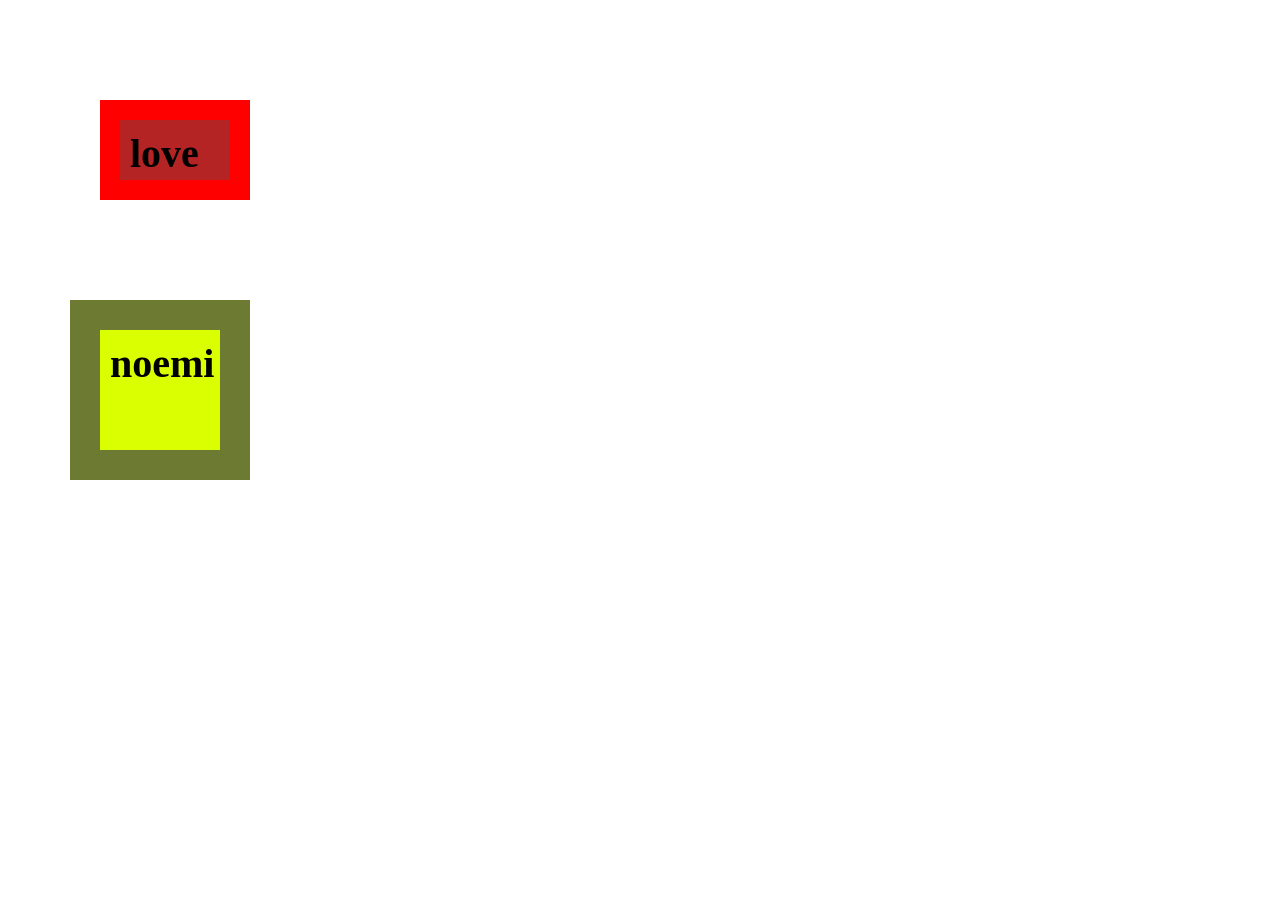
<file: Box Model/index.html>
<!DOCTYPE html>
<html lang="en">
<head>
  <meta charset="UTF-8">
  <meta http-equiv="X-UA-Compatible" content="IE=edge">
  <meta name="viewport" content="width=device-width, initial-scale=1.0">
  <link rel="stylesheet" href="style.css">
  <title>Document</title>
</head>
<body>
  
<!--   fork this pen -->
  <div class="box-one">
    <h4>love</h4>
  </div>
  
  <div class="box-two">
      <h5>noemi</h5>  
  </div>
  
</body>
</html>
</file>
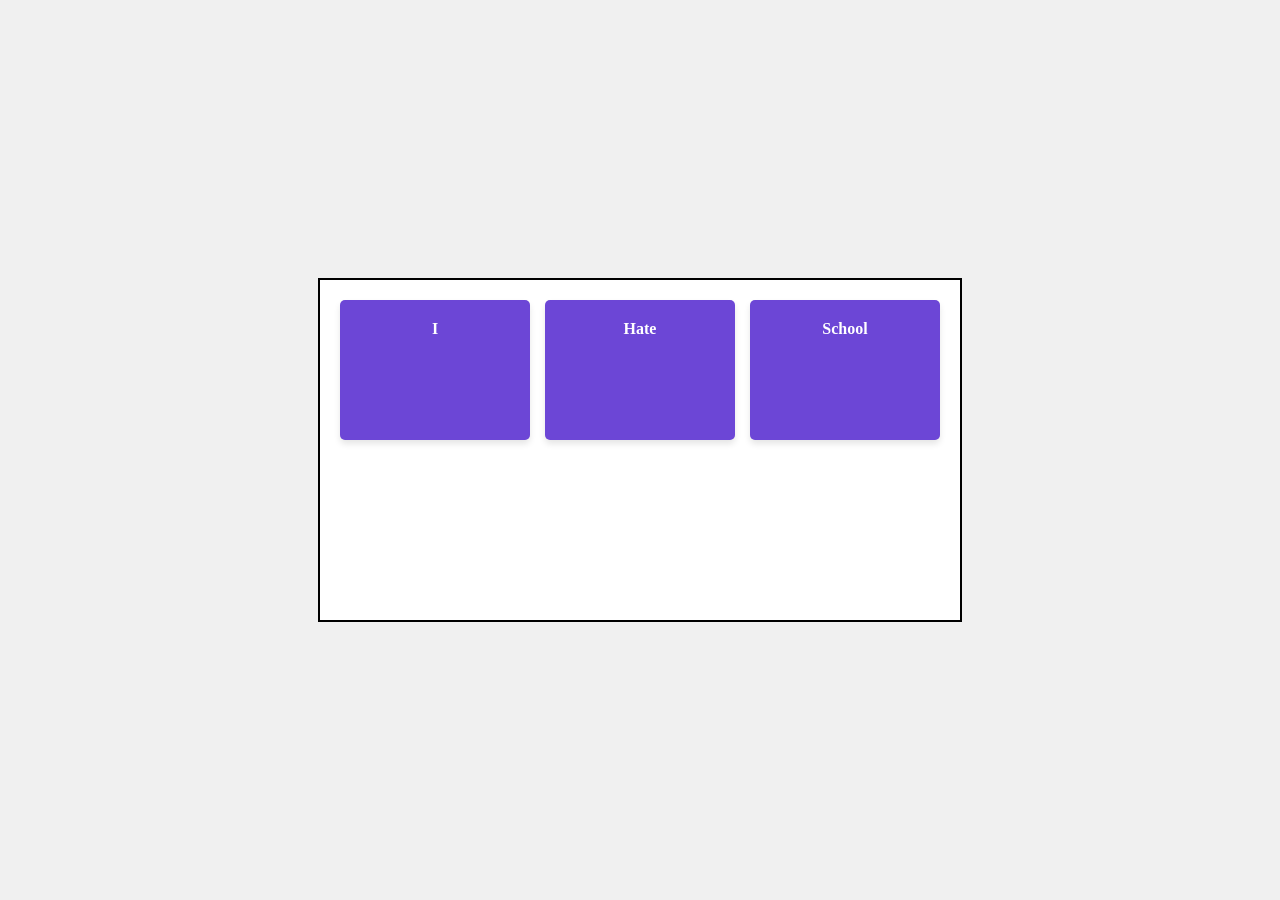
<file: Flexbox/index.html>
<!DOCTYPE html>
<html lang="en">
<head>
    <meta charset="UTF-8">
    <meta name="viewport" content="width=device-width, initial-scale=1.0">
    <title>Flexbox Layout</title>
    <link rel="stylesheet" href="style.css">
</head>
<body>
    <div class="container">
        <div class="box">I</div>
        <div class="box">Hate</div>
        <div class="box">School</div>
    </div>
</body>
</html>
</file>
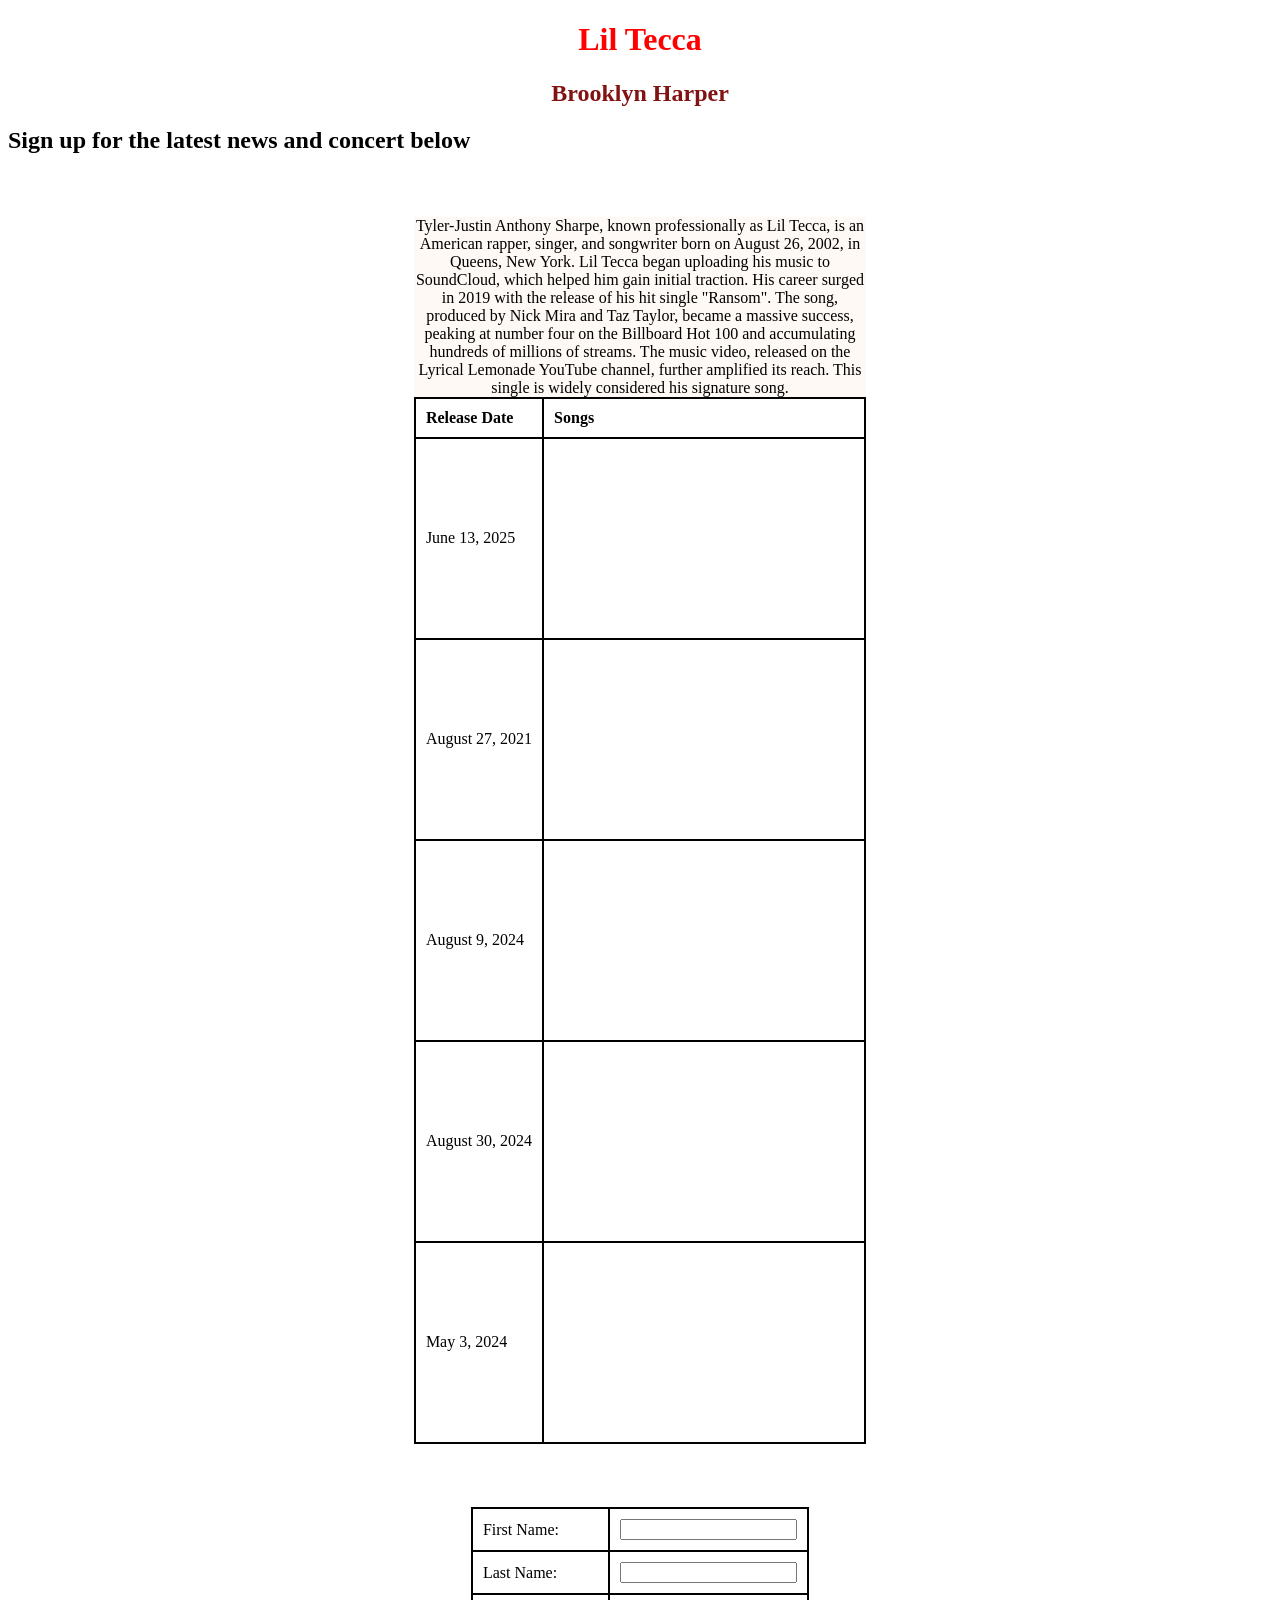
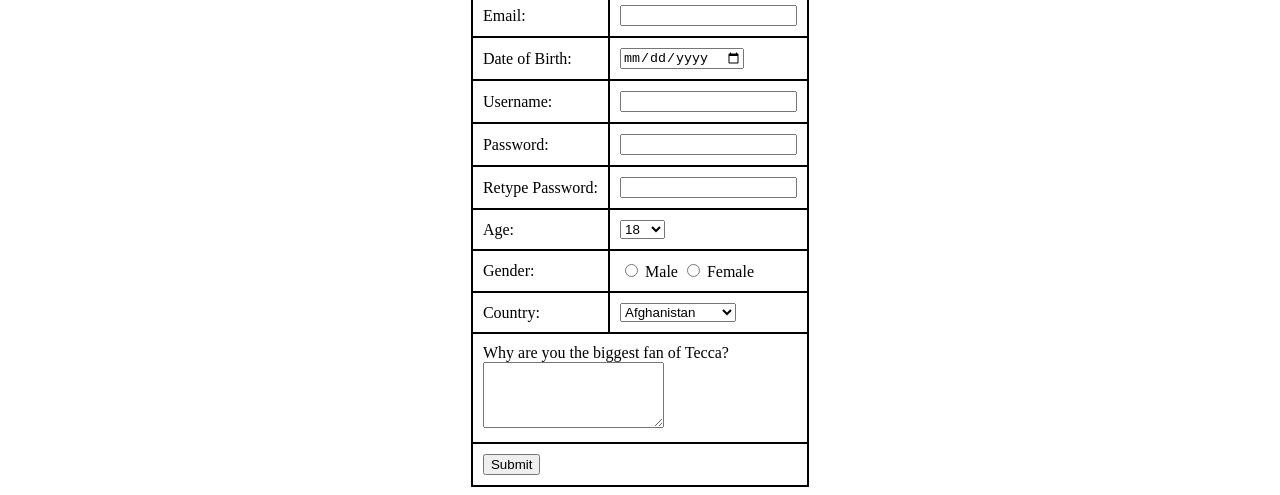
<file: Music/index.html>
<!DOCTYPE html>
<html lang="en">
<head>
<meta charset="UTF-8">
<meta name="viewport" content="width=device-width, initial-scale=1.0">
<link rel="stylesheet" href="style.css">
<title>Lil Tecca Music Artist</title>
<h1 style="text-align:center; color:rgb(255, 0, 0)">Lil Tecca</h1>
<h2 style="text-align:center; color:rgb(129, 19, 19)">Brooklyn Harper</h2>
</head>
<table>
    <caption style="background-color: rgba(250, 235, 215, 0.288);">Tyler-Justin Anthony Sharpe, known 
    professionally as Lil Tecca, is an American rapper, singer, and songwriter born on August 26, 
    2002, in Queens, New York.
Lil Tecca began uploading his music to SoundCloud, which helped him gain initial traction. His 
career surged in 2019 with the release of his hit single "Ransom". The song, produced by Nick
 Mira and Taz Taylor, became a massive success, peaking at number four on the Billboard Hot 100 and 
 accumulating hundreds of millions of streams. The music video, released on the Lyrical Lemonade YouTube 
 channel, further amplified its reach. This single is widely considered his signature song. 
</caption>
<tr>
<th> Release Date</th>
<th>Songs</th>
</tr>
<td>June 13, 2025</td>
<td><iframe allow="autoplay *; encrypted-media *; fullscreen *; 
    clipboard-write" frameborder="0" height="175" style="width:100%;max-width:660px;overflow:hidden;border-radius:10px;" 
    sandbox="allow-forms allow-popups allow-same-origin allow-scripts allow-storage-access-by-user-activation 
    allow-top-navigation-by-user-activation" 
    src="https://embed.music.apple.com/us/song/on-your-own/1819101392"></iframe></td>
</tr>
<tr>
<td>August 27, 2021</td>
<td><iframe allow="autoplay *; encrypted-media *; fullscreen *; clipboard-write" frameborder="0" height="175" style=
    "width:100%;max-width:660px;overflow:hidden;border-radius:10px;" 
    sandbox="allow-forms allow-popups 
    allow-same-origin allow-scripts allow-storage-access-by-user-activation allow-top-navigation-by-user-
    activation" 
    src="https://embed.music.apple.com/us/song/number-2/1767063840"></iframe></td>
</tr>
<tr>
<td>August 9, 2024</td>
<td><iframe allow="autoplay *; encrypted-media *; fullscreen *; clipboard-write" frameborder="0" height="175" 
    style="width:100%;max-width:660px;overflow:hidden;border-radius:10px;" 
    sandbox="allow-forms allow-popups allow-same-origin allow-scripts allow-storage-access-by-user-
    activation allow-top-navigation-by-user-activation" 
    src="https://embed.music.apple.com/us/song/taste/1767063509"></iframe></td>
</tr>
<tr>
<td>August 30, 2024</td>
<td><iframe allow="autoplay *; encrypted-media *; fullscreen *; clipboard-write" frameborder="0" height="175" 
    style="width:100%;max-width:660px;overflow:hidden;border-radius:10px;" 
    sandbox="allow-forms allow-popups allow-same-origin allow-scripts allow-storage-access-by-user-
    activation allow-top-navigation-by-user-activation" 
    src="https://embed.music.apple.com/us/song/bad-time/1767063519"></iframe></td>
</tr>
<tr>
<td>May 3, 2024</td>
<td><iframe allow="autoplay *; encrypted-media *; fullscreen *; clipboard-write" frameborder="0" height="175" 
    style="width:100%;max-width:660px;overflow:hidden;border-radius:10px;" 
    sandbox="allow-forms allow-popups allow-same-origin allow-scripts allow-storage-access-by-user-
    activation allow-top-navigation-by-user-activation" 
    src="https://embed.music.apple.com/us/song/never-last/1767063844"></iframe></td>
</tr>
   <div class="form-container">
        <h2>Sign up for the latest news and concert below</h2>
        <form action="#" method="POST">
            <table class="form-table">
                <tr><td><label>First Name:</label></td><td><input type="text" name="first_name" required></td></tr>
                <tr><td><label>Last Name:</label></td><td><input type="text" name="last_name" required></td></tr>
                <tr><td><label>Email:</label></td><td><input type="email" name="email" required></td></tr>
                <tr><td><label>Date of Birth:</label></td><td><input type="date" name="dob"></td></tr>
                <tr><td><label>Username:</label></td><td><input type="text" name="username" required></td></tr>
                <tr><td><label>Password:</label></td><td><input type="password" name="password" required></td></tr>
                <tr><td><label>Retype Password:</label></td><td><input type="password" name="retype_password" required></td></tr>
                <tr><td><label>Age:</label></td><td>
                    <select name="age">
                        <script>
                            for (let i = 18; i <= 100; i++) document.write(`<option value="${i}">${i}</option>`);
                        </script>
                    </select>
                </td></tr>
                <tr><td><label>Gender:</label></td><td>
                    <input type="radio" name="gender" value="m"> Male
                    <input type="radio" name="gender" value="f"> Female
                </td></tr>
                <tr><td><label>Country:</label></td><td>
                    <select name="country">
                        <option value="afg">Afghanistan</option>
                        <option value="cze">Czech Republic</option>
                        <!-- (Add rest of the 248 lines here) -->
                    </select>
                </td></tr>
                <tr><td colspan="2"><label>Why are you the biggest fan of Tecca?</label><br>
                    <textarea name="fan_reason" rows="4"></textarea></td></tr>
                <tr><td colspan="2"><input type="submit" value="Submit"></td></tr>
            </table>
        </form>
    </div>
</body>
</html>
</file>
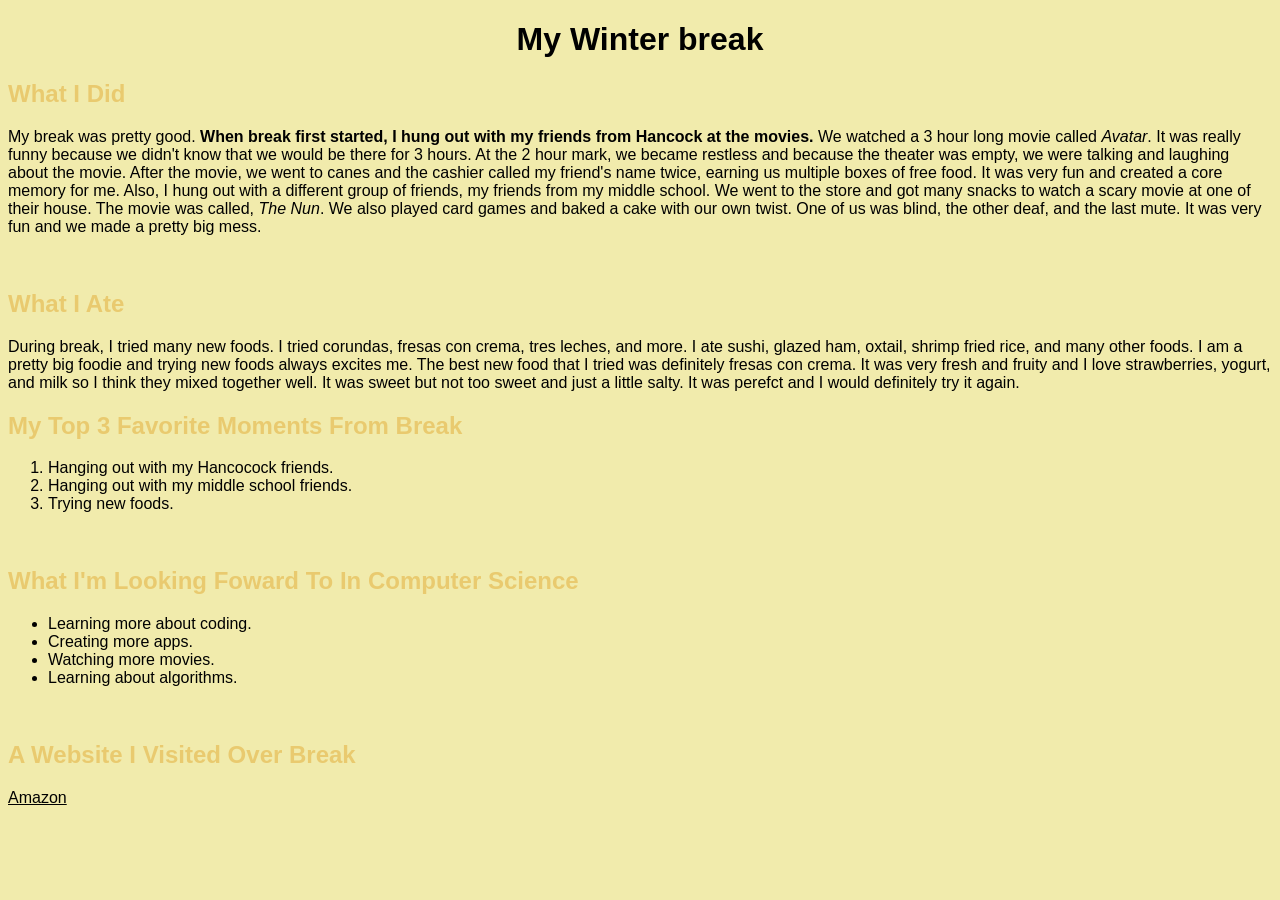
<file: old  table/index.html>
<!DOCTYPE html>
<html>
        <title>Brooklyn's Web Page</title>
    <h1 style=text-align:center; color:rgb(233, 202, 111)">My Winter break</h1>
    <h2 style="color:rgb(233, 202, 111)">What I Did</h2>

    </head>
<body style="background-color:rgba(236, 226, 135, 0.685);font-family: 'Franklin Gothic Medium', 'Arial Narrow', Arial, sans-serif;">
<p style="color:rgb(0, 0, 0)">
    <p>My break was pretty good. <strong>When break first started, I hung out with my friends from Hancock at the movies.</strong>
        We watched a 3 hour long movie called <em>Avatar</em>. It was really funny because we didn't know that we would be there for 3 hours. 
        At the 2 hour mark, we became restless and because the theater was empty,
         we were talking and laughing about the movie. After the movie, we went to canes and the cashier called my friend's name twice,
          earning us multiple boxes of free food. It was very fun and created a core memory for me. Also, I hung out with a different group of friends,
          my friends from my middle school. We went to the store and got many snacks to watch a scary movie at one of their house. The movie was called, <em>The Nun</em>. We also played card games and baked a cake with our 
          own twist. One of us was blind, the other deaf, and the last mute. It was very fun and we made a pretty big mess.
    </p>
    <br>
    <h2 style="color:rgb(233, 202, 111)">What I Ate</h2>
<p style="color:rgb(0, 0, 0)">During break, I tried many new foods. I tried corundas, fresas con crema, tres leches, and more. I ate sushi, glazed ham, oxtail, shrimp fried rice,
    and many other foods. I am a pretty big foodie and trying new foods always excites me. The best new food that I tried was definitely fresas con crema. It was
    very fresh and fruity and I love strawberries, yogurt, and milk so I think they mixed together well. It was sweet but not too sweet and just a little salty.
    It was perefct and I would definitely try it again.
    <br>
    <h2 style="color:rgb(233, 202, 111)">My Top 3 Favorite Moments From Break</h2>
    <ol><li>Hanging out with my Hancocock friends.</li><li>Hanging out with my middle school friends.</li><li>Trying new foods.</li></ol>
    <br>
    <h2 style="color:rgb(233, 202, 111)">What I'm Looking Foward To In Computer Science</h2>
    <ul><li>Learning more about coding.</li><li>Creating more apps.</li><li>Watching more movies.</li><li>Learning about algorithms.</li></ul>
    <br>
    <h2 style="color:rgb(233, 202, 111)">A Website I Visited Over Break</h2>
    <a style="color:black" href="https://www.amazon.com/">Amazon</a>
</html>
</file>
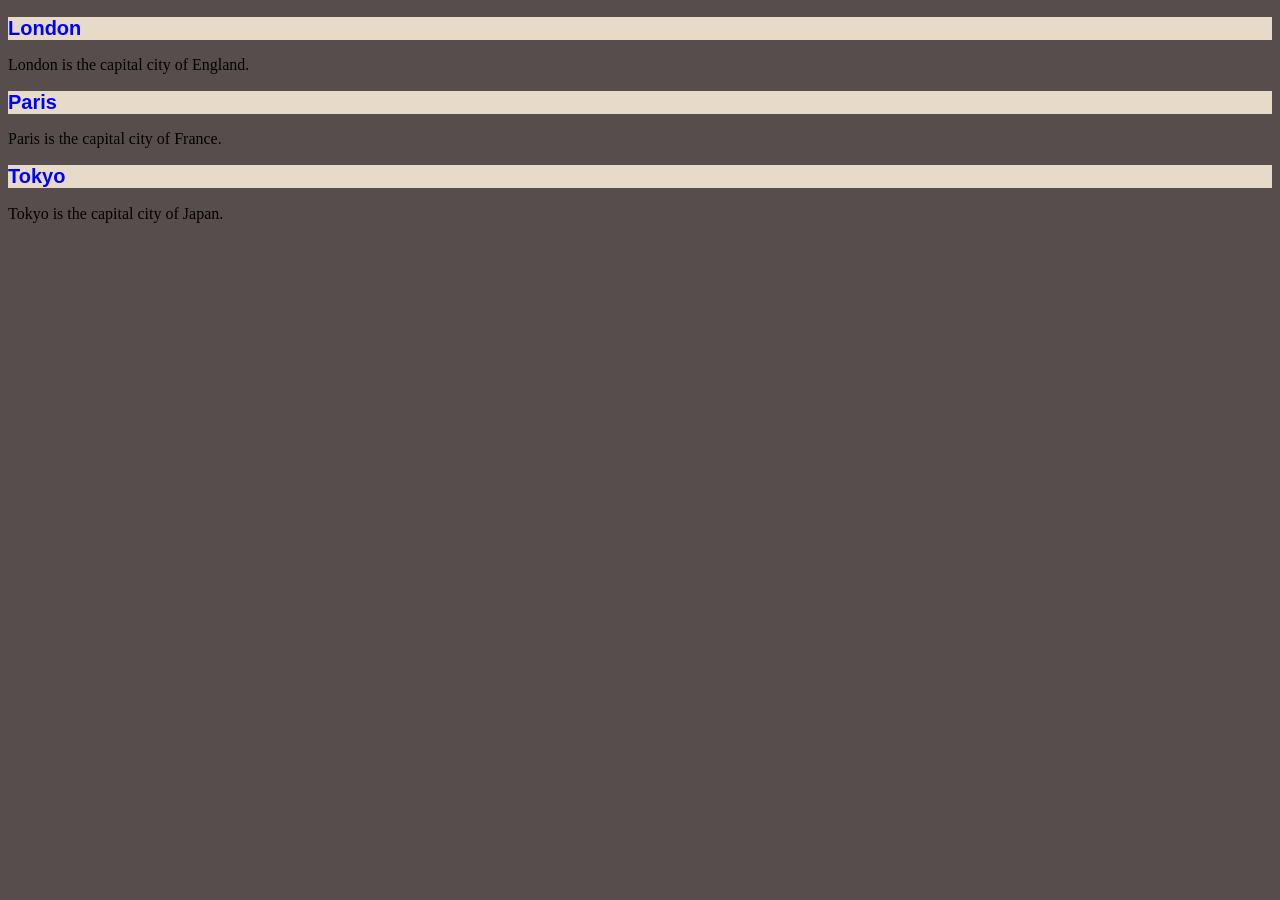
<file: Musictable.html/classes_ids/index.html>
<!DOCTYPE html>
<html lang="en">
<head>
    <meta charset="UTF-8">
    <meta name="viewport" content="width=device-width, initial-scale=1.0">
    <link rel="stylesheet" href="style.css">
    <title>classes and ids</title>
</head>
<body>
<h2 class="city" id="London">London</h2>
<p>London is the capital city of England.</p>

<h2 class="city" id="Paris">Paris</h2>
<p>Paris is the capital city of France.</p>

<h2 class="city" id="Tokyo">Tokyo</h2>
<p>Tokyo is the capital city of Japan.</p>
</body>
</html>
</file>
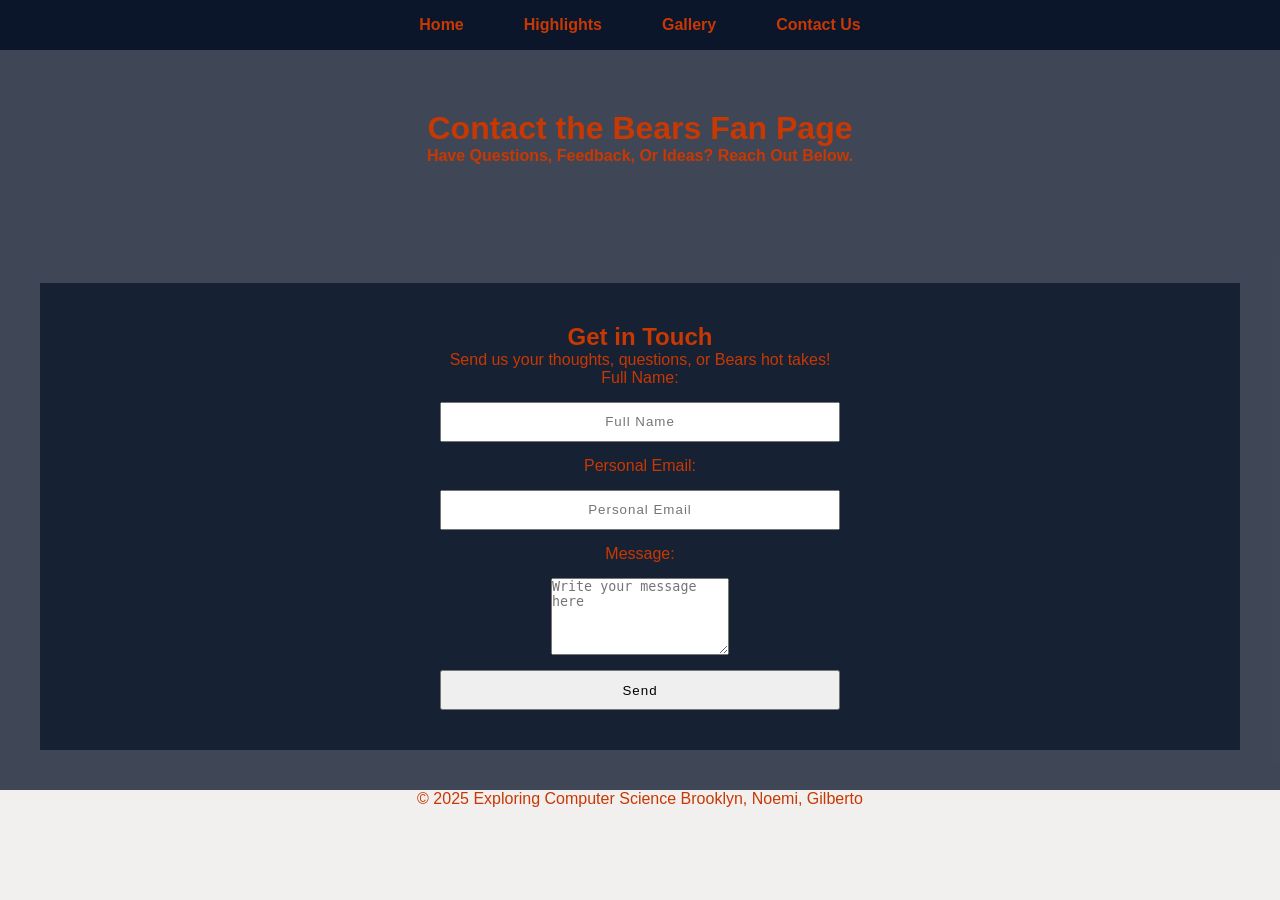
<file: Group Project/contact.html>
<!DOCTYPE html>
<html lang="en">

<head>
    <meta charset="UTF-8">
    <meta name="viewport" content="width=device-width, initial-scale=1.0">
    <title>Bears Contact Page</title>
    <link rel="stylesheet" href="style.css">
 
</head>

<body>
    <nav class="main-nav">
        <ul>
            <li><a href="index.html">Home</a>
            </li>
            <li><a href="highlights.html">Highlights</a>
            </li>
            <li><a href="gallery.html">Gallery</a>
            </li>
            <li><a href="contact.html" class="active">Contact Us</a>
            </li>
        </ul>
    </nav>
    <section class="hero-background"></section>
    <div class="hero-section">
       
        <h1>Contact the Bears Fan Page</h1>
        <p><b>Have Questions, Feedback, Or Ideas? Reach Out Below.</b></p>
        <br>
    </div>
    </section>
    <main>

        
        <section class="form-section" id="contact">
<div class="form-section" id="contact">
            <h2>Get in Touch</h2>
            <p>Send us your thoughts, questions, or Bears hot takes!</p>
            <form> <label for="fullName">Full Name:</label>
                <input type="text" id="fullName" placeholder="Full Name">
                <label for="personalEmail">Personal Email:</label>
                <input type="email" id="personalEmail" placeholder="Personal Email">
                <label for="message">Message:</label> <textarea id="message" rows="5"
                    placeholder="Write your message here"></textarea> <input type="submit" value="Send">
            </form>
        </section>
    </main>
    <footer>
        <center>
            <p>&copy; 2025 Exploring
                Computer Science Brooklyn, Noemi, Gilberto</p>
        </center>
    </footer>
</body>

</html>
</file>
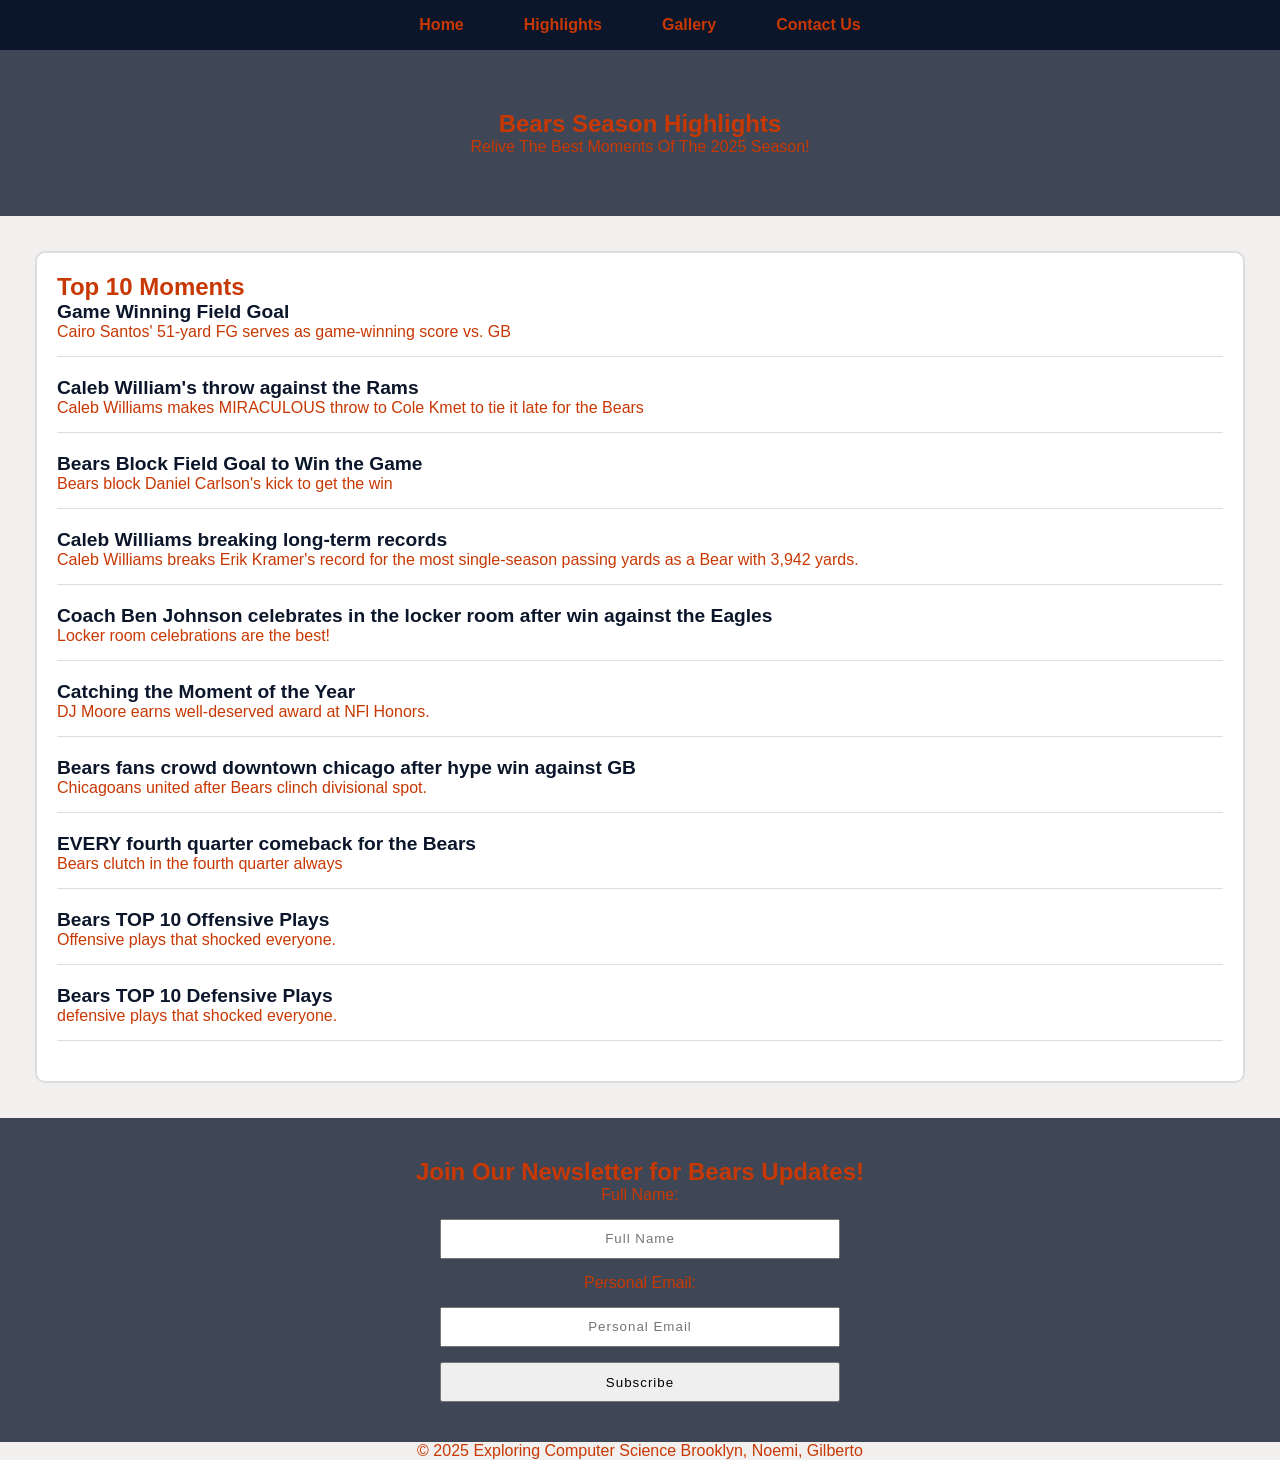
<file: Group Project/highlights.html>
<!DOCTYPE html>
<html lang="en">
<head>
    <meta charset="UTF-8">
    <meta name="viewport" content="width=device-width, initial-scale=1.0">
    <title>Chicago Bears Highlights</title>
    <link rel="stylesheet" href="style.css">
    <style>
        .highlights-list {
            list-style-type: none;
            padding: 0;
        }
        .highlight-item {
            margin-bottom: 20px;
            border-bottom: 1px solid #ddd;
            padding-bottom: 15px;
        }
        .highlight-item a {
            color: #0B162A; 
            text-decoration: none;
            font-weight: bold;
            font-size: 1.2rem;
        }
        .highlight-item a:hover {
            text-decoration: underline;
            color: #C83803; 
        }
    </style>
</head>
<body>

    <header>
    
        <nav class="main-nav">
            <ul>
                <li><a href="index.html">Home</a></li>
                <li><a href="highlights.html">Highlights</a></li>
                <li><a href="gallery.html">Gallery</a></li>
                <li><a href="contact.html">Contact Us</a></li>
            </ul>
        </nav>

      
        <section class="hero-section">
            <h1>Bears Season Highlights</h1>
            <p>Relive The Best Moments Of The 2025 Season!</p>
        </section>
    </header>

    <main>
       
        <div class="flex-container">
            <div class="flex-item" style="flex: 2;"> 
                <h2>Top 10 Moments</h2>
                <ul class="highlights-list">
                    <li class="highlight-item">
                        <a href="https://youtu.be/DmA08lBOa68?si=ya_nkDlYuA61cyDS" target="_blank">Game Winning Field Goal</a>
                        <p>Cairo Santos' 51-yard FG serves as game-winning score vs. GB</p>
                    </li>
                    <li class="highlight-item">
                        <a href="https://youtu.be/1DgjDi774FI?si=Uf5S8Z-20MRbcdCH" target="_blank">Caleb William's throw against the Rams</a>
                        <p>Caleb Williams makes MIRACULOUS throw to Cole Kmet to tie it late for the Bears</p>
                    </li>
                    <li class="highlight-item">
                        <a href="https://youtu.be/o5394FUpThs?si=wlZmL-Hriz3KV1P-" target="_blank">Bears Block Field Goal to Win the Game</a>
                        <p>Bears block Daniel Carlson's kick to get the win</p>
                    </li>
                    <li class="highlight-item">
                        <a href="https://www.nbcchicago.com/news/sports/nfl/chicago-bears/erik-kramer-has-special-message-for-caleb-williams-after-record-setting-season/3872459/" target="_blank">Caleb Williams breaking long-term records</a>
                        <p>Caleb Williams breaks Erik Kramer's record for the most single-season passing yards as a Bear with 3,942 yards.</p>
                    </li>
                    <li class="highlight-item">
                        <a href="https://youtu.be/LZIXWxXdHRQ?si=1ZobmrubG7P_Tt0c" target="_blank">Coach Ben Johnson celebrates in the locker room after win against the Eagles</a>
                        <p>Locker room celebrations are the best!</p>
                    </li>
                    <li class="highlight-item">
                        <a href="https://www.cbsnews.com/chicago/news/bears-next-gen-stats-moment-of-the-year-dj-moore-caleb-williams-touchdown-packers/" target="_blank">Catching the Moment of the Year</a>
                        <p>DJ Moore earns well-deserved award at NFl Honors.</p>
                    </li>
                    <li class="highlight-item">
                        <a href="https://www.cbsnews.com/chicago/news/fans-thrilled-bears-come-from-behind-beat-packers-nfc-playoff-game/" target="_blank">Bears fans crowd downtown chicago after hype win against GB</a>
                        <p>Chicagoans united after Bears clinch divisional spot.</p>
                    </li>
                    <li class="highlight-item">
                        <a href="https://youtu.be/-K7E197MgXU?si=xRPs_DBEA3w_3Rie" target="_blank">EVERY fourth quarter comeback for the Bears</a>
                        <p>Bears clutch in the fourth quarter always</p>
                    </li>
                     <li class="highlight-item">
                        <a href="https://youtu.be/du27R7PN290?si=suGpu1keYInAR_81" target="_blank">Bears TOP 10 Offensive Plays</a>
                        <p>Offensive plays that shocked everyone.</p>
                    </li>
                     <li class="highlight-item">
                        <a href="https://youtu.be/8waZZTbo-rk?si=Ga0TOWggNHBMIowo" target="_blank">Bears TOP 10 Defensive Plays</a>
                        <p>defensive plays that shocked everyone.</p>
                    </li>
                </ul>
            </div>
        </div>
    </main>

    <footer>
      
        <section class="form-section" id="contact">
            <h2>Join Our Newsletter for Bears Updates!</h2>
            <form>
                <label for="fullName">Full Name:</label>
                <input type="text" id="fullName" placeholder="Full Name">
                
                <label for="personalEmail">Personal Email:</label>
                <input type="email" id="personalEmail" placeholder="Personal Email">
                
                <input type="submit" value="Subscribe">
            </form>
        </section>
       
         <center>
             <p>&copy; 2025 Exploring Computer Science Brooklyn, Noemi, Gilberto</p>
         </center>
    </footer>

</body>
</html>
</file>
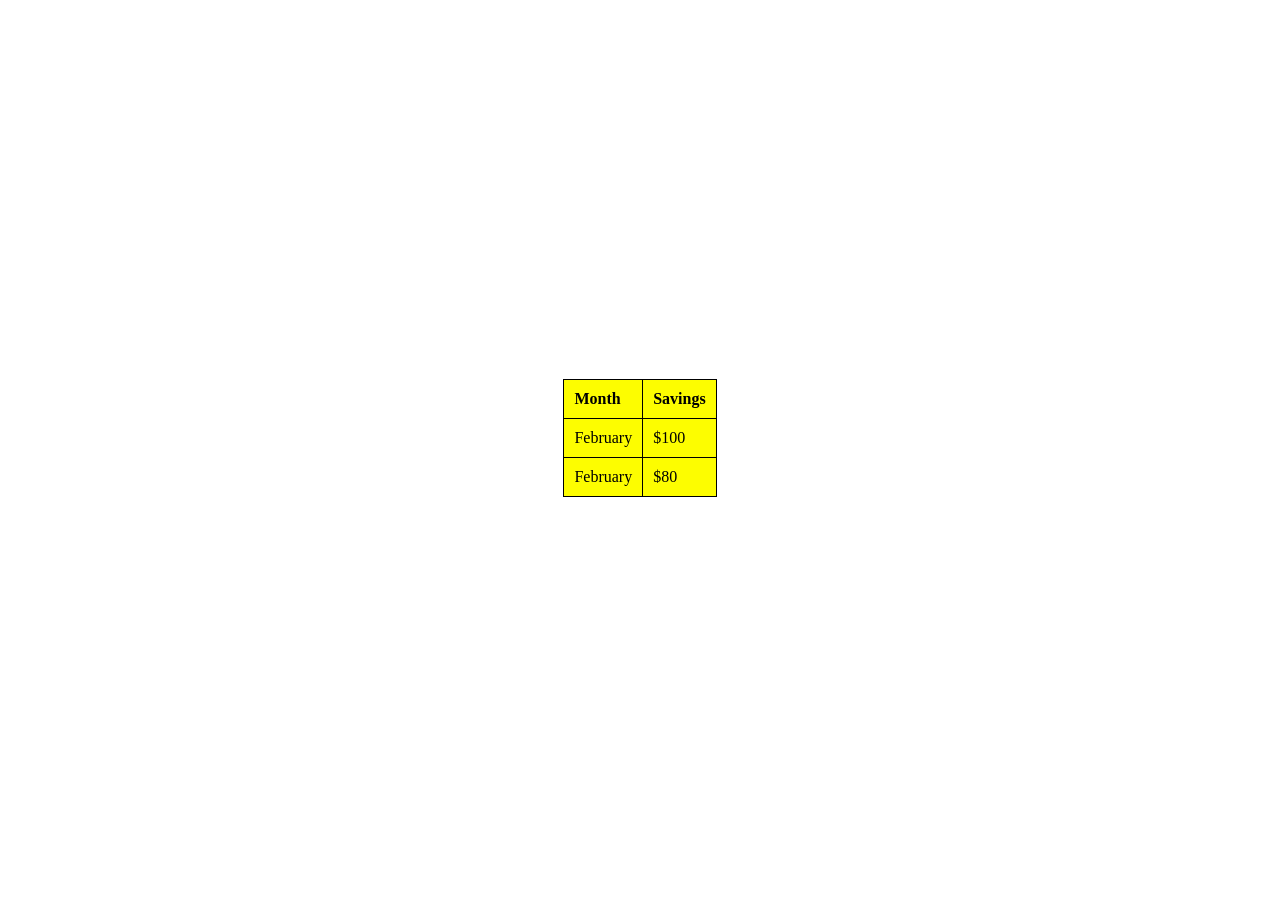
<file: old  table/table.html>
<!DOCTYPE html>
<html lang="en">
<head>
    <meta charset="UTF-8">
    <meta name="viewport" content="width=device-width, initial-scale=1.0">
    <link rel="stylesheet" href="table.css">
    <title>Document</title>
</head>
<body>
 <!-- creating a table    -->
  <table>
    <tr>
        <th>Month</th>
        <th>Savings</th>
    </tr>
    <tr>
        <td>February</td>
        <td>$100</td>
    </tr>
    <tr>
        <td>February</td>
        <td>$80</td>
    </tr>
  </table>
</body>
</html>
</file>
<file: Box Model/style.css>
*{
    padding:0;
    margin:0;
    font-size:40px;
  
  
}

.box-one{
    background-color:rgb(180, 36, 36);
    padding:10px;
    height:100px;
    border:20px solid #ff0000;
    width: 150px;
    margin:100px;
    box-sizing:border-box;
  
}

.box-two{
    background-color: rgb(217, 255, 0);
    border: 0 solid #86d3a6;
    padding:10px;
    height:100px;
    width:100px;
    border:30px solid #6d7a31;
    margin:70px;
  
}
</file>
<file: Flexbox/style.css>
body {
    /* Set a light gray background for the overall page */
    background-color: #f0f0f0;
    margin: 0;
    padding: 0;
    display: flex;
    justify-content: center;
    align-items: center;
    height: 100vh; /* Center the container vertically in the viewport */
}

.container {
    /* The main white area with the black border */
    background-color: #fff;
    border: 2px solid #000;
    padding: 20px; /* Space between the border and the inner boxes */
    width: 80%; /* Adjust width as needed */
    max-width: 600px;
    height: 300px; /* Adjust height as needed to match the image aspect ratio */
    display: flex;
    gap: 15px; /* Space between the pink boxes */
    align-items: flex-start; /* Align boxes to the top of the container */
}

.box {
    /* The individual pink boxes */
    background-color: #6c46d6; /* A bright pink color */
    color: #fff;
    padding: 20px;
    border-radius: 5px; /* Rounded corners */
    text-align: center;
    font-weight: bold;
    flex: 1; /* Makes each box take an equal share of the available space */
    height: 100px; /* Fixed height for the boxes */
    box-shadow: 0 4px 6px rgba(0, 0, 0, 0.1); /* Subtle shadow for depth */
}
</file>
<file: Music/style.css>
table,th,td {
    border:2px solid black;
    border-collapse: collapse;
    margin:0 auto;
}
table{
    background-color:rgb(255, 255, 255);

margin-top: 5%;

    

}

th, td {
    padding: 10px;
    text-align: left;
}
body{
    background-image:
    url(https://t2.genius.com/unsafe/300x300/https://images.genius.com/c55a78e6caa18d4df6aeadf14d3af85c.300x300x1.png);
    background-repeat:no repeat;
    background-size:cover;
    background-position:center;

}
</file>
<file: Musictable.html/classes_ids/style.css>
.city {
    /* represents a class selector in CSS */
    color:blue;
    font-family:Arial, sans-serif;
}
/* # represents ID selector in CSS */
#London {
font-size: 20px;
font-weight:bold;
background-color:rgb(231, 218, 200);
}
#Paris {
    font-size:20px;
    font-weight:bold;
    background-color: rgb(231, 218, 200);;
}
#Tokyo {
    font-size:20px;
    font-weight:bold;
    background-color: rgb(231, 218, 200);
}
body {background-color: rgb(88, 77, 77);}
</file>
<file: Group Project/style.css>
* { margin: 0; padding: 0; box-sizing: border-box; }



.main-nav {
    margin-top: 0;
    padding: 0;
    background-color: #0B162A; 
    padding: 1rem;}
body {
     background-image: url("https://www.sharpfootballanalysis.com/wp-content/uploads/2019/09/Chicago-Bears-huddle.jpg");
       background-repeat: no-repeat;
  background-attachment: fixed;
  background-position: center;
    font-family: Arial, sans-serif;
    margin: 0;
    padding: 0;
    background-color: #e7e2e285; 
    color: #C83803;
}




.main-nav ul {
    display: flex;
    justify-content: center;
    list-style: none;
    margin: 0;
    padding: 0;
}

.main-nav li {
    margin: 0 20px;
}

.main-nav a {
    color: #C83803;
    text-decoration: none;
    font-weight: bold;
    
}


.hero-section {
    background-image: url('https://via.placeholder.com');
    background-size: cover;
    color: #C83803;
    color: ;
    text-align: center;
    padding: 60px 20px;
    background-color: #0b162ac5;
}


.flex-container {
    display: flex;
    flex-wrap: wrap;
    justify-content: space-around;
    padding: 20px;
}

.flex-item {
    flex: 1;
    min-width: 300px;
    margin: 15px;
    padding: 20px;
    border: 2px solid #ddd;
    border-radius: 10px; 
    background-color: white;
}


img {
    max-width: 100%;
    height: auto;
    border-radius: 8px;
    margin-top: 10px;
}


.form-section {
    background-color: #0b162ac5; 
    padding: 40px;
    text-align: center;
}

form {
    display: flex;
    flex-direction: column;
    max-width: 50%;
    height: 100%;
    margin: 0 auto;
}


input, 
input[type="email"], 
input[type="submit"] {
  height: 40px;
  padding: 0 10px;
  text-align: center;
  line-height: 40px;

  letter-spacing: 1px; }





header {
    width: 100%;
    text-align: center; 
    padding:0;
}

nav ul {
    display: flex;
    justify-content: center; 
    padding: 0;
    list-style: none;
    gap: 20px;
}
.gallery-section {
    text-align: center; 
    margin-bottom: 60px;
}

.grid {
    display: flex;
    justify-content: center; 
    flex-wrap: wrap;
    gap: 20px;
}
.newsletter-section {
    text-align: center;
    width: 100%;
    padding: 60px 0;
}

form {
    display: flex;
    flex-direction: column;
    align-items: center; 
    max-width: 400px;
    margin: 0 auto; 
    gap: 15px;
}

input {
    width: 100%;
    box-sizing: border-box;
    text-align: center; 
}
.grid {
    display: grid;
    
    grid-template-columns: repeat(auto-fit, minmax(200px, 1fr)); 
    gap: 25px;
    justify-content: center; 
    align-items: center; 
    max-width: 1000px; 
    margin: 0 auto;
    padding: 20px;
}


.grid img {
    width: 100%; 
    height: 200px; 
    object-fit: cover;
    border: 2px solid white;
    border-radius: 8px;
    transition: transform 0.3s ease;
}

.grid img:hover {
    transform: scale(1.05); 
    border-color: #C83803;
}
</file>
<file: old  table/table.css>
table,th,td {
    border:1px solid black;
    border-collapse: collapse;
    /* center the table
    margin: auto; */
    margin:0 auto;
}
table{
    background-color:rgb(253, 253, 0);
    /* move to center of page */
margin-top: 30%;

    

}

th, td {
    padding: 10px;
    text-align: left;
}
body{
    background-image:
    url("https://3.files.edl.io/61fc/21/09/08/130217-274d1e70-ed75-4ad7-a3cb-15a027c42222.jpg")
}
</file>
